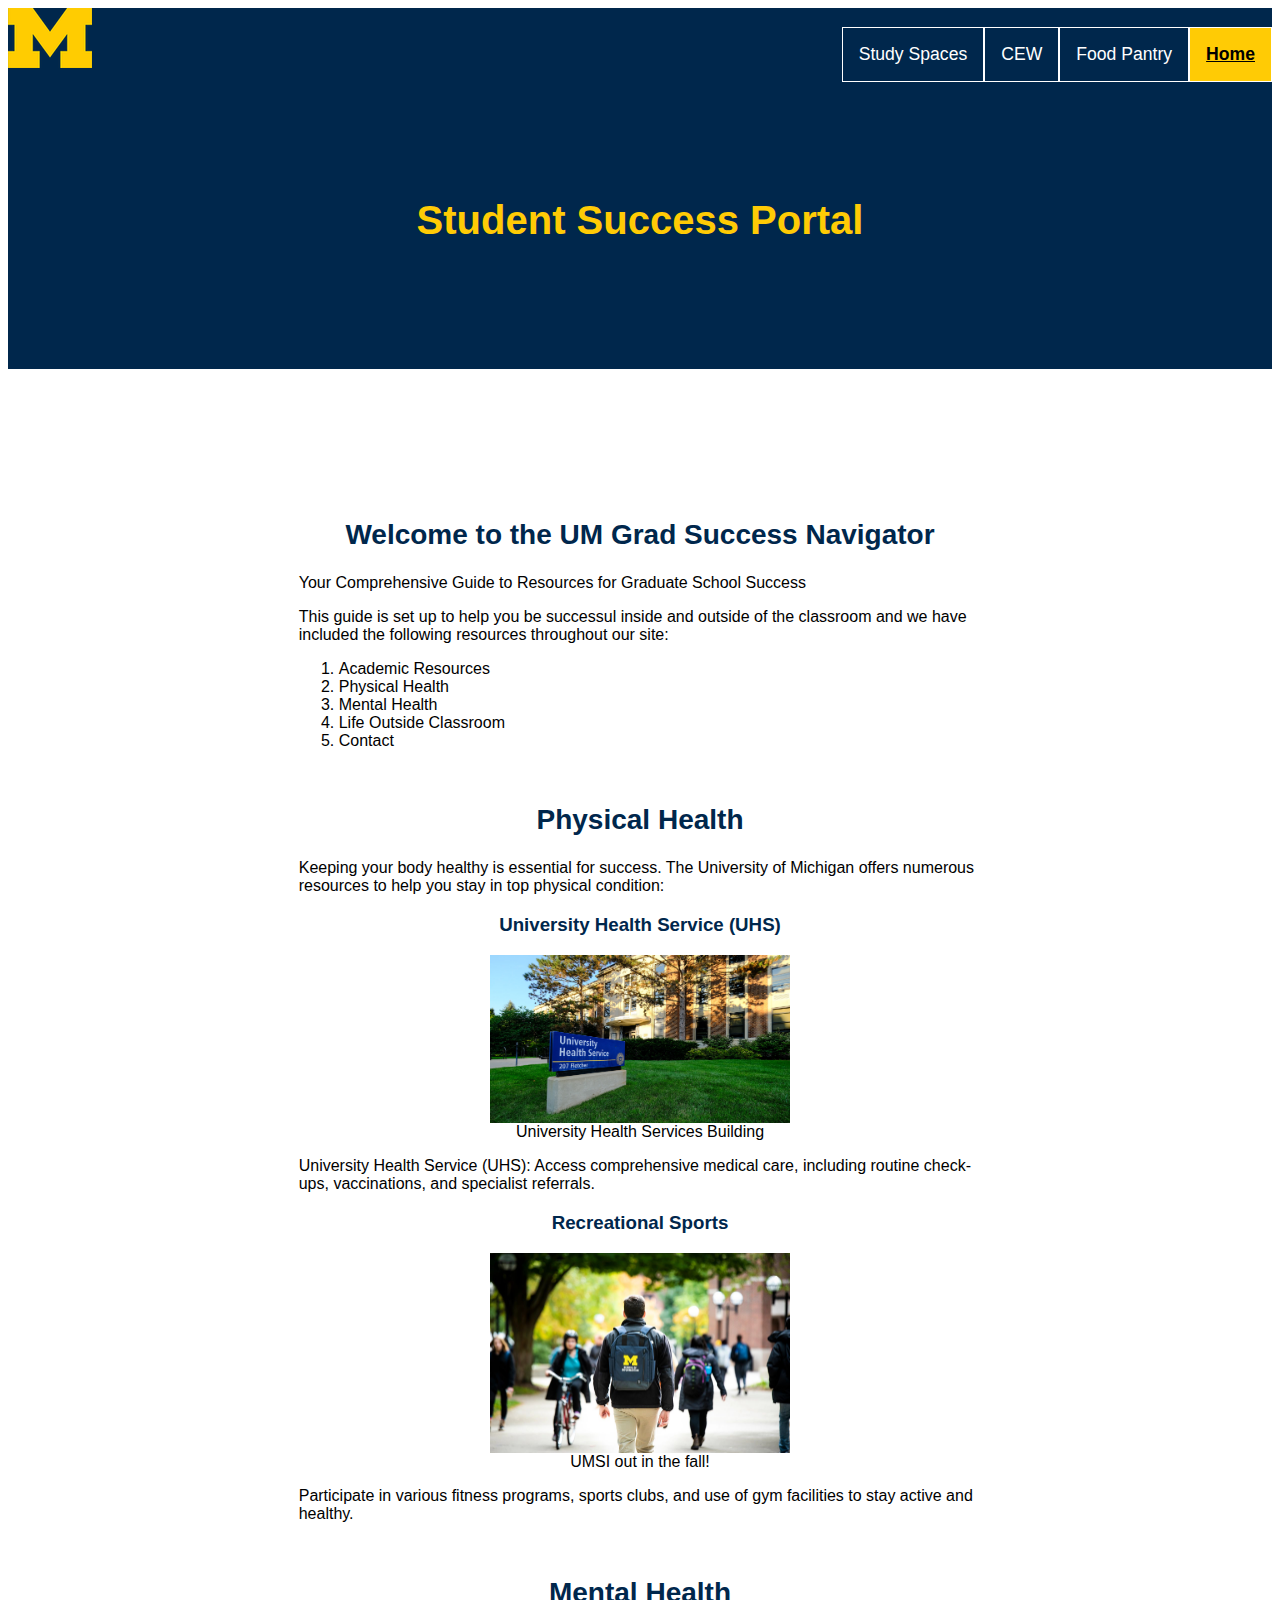
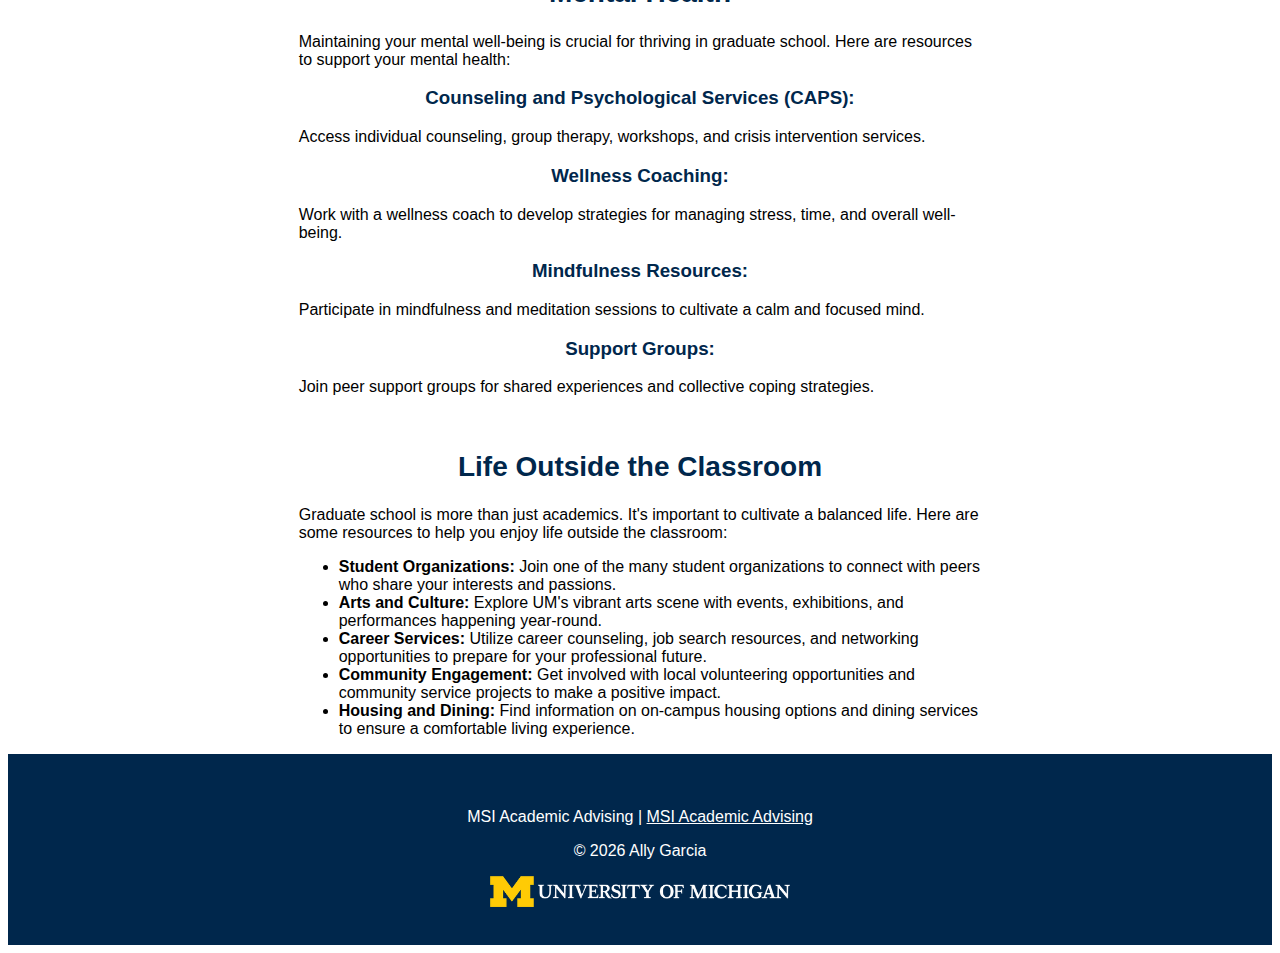
<file: index.html>
<!DOCTYPE html>
<html lang="en">
<head>
    <meta charset="UTF-8">
    <meta name="viewport" content="width=device-width, initial-scale=1.0">
    <link rel="stylesheet" type="text/css" href="css/html5reset.css">
    <link rel="stylesheet" type="text/css" href="css/style.css">
    <title>Student Success Portal</title>
</head>
<body>
    <header>
        <div class="skip"><a href = "#main-content">Skip to Main Content</a></div>
         
        <img id="logo" src="images/block_m-hex.png" alt="UMSI Logo">
        <nav class="pages">
            <ul>
                <li><a href = "index.html" class="active">Home</a></li>
                <li><a href = "food_pantry.html">Food Pantry</a></li>
                <li><a href = "cew.html">CEW</a></li>
                <li><a href = "study_spaces.html">Study Spaces</a></li>
            </ul>
        </nav>
        <h1 id="title">Student Success Portal</h1>
        <!-- Commenting on my citation used for Javascript code in footer-->
        <!--
        Title: How to Get the Current Year to Display Dynamic Year in      Copyright using JavaScript
        Author: CodexWorld 
        Date: Jul 24, 2023
        Availability: https://www.graphicsdrawer.com
        -->
    </header>
    <main id = "main-content" class="container"> 
        <section id = "welcome">
            <h2>Welcome to the UM Grad Success Navigator</h2>
            <p> Your Comprehensive Guide to Resources for Graduate School Success</p>
            <p>This guide is set up to help you be successul inside and outside of the classroom and we have included the following resources throughout our site:</p>
            <ol>
                <li>Academic Resources</li>
                <li>Physical Health</li>
                <li>Mental Health</li>
                <li>Life Outside Classroom</li>
                <li>Contact</li>
            </ol>
        </section>
        <section id = "physical">
            <h2>Physical Health</h2>
            <p>Keeping your body healthy is essential for success. The University of Michigan offers numerous resources to help you stay in top physical condition:</p>
            <article>
                <h3>University Health Service (UHS)</h3>
                <figure>
                    <img id ="uhs" src="images/UHS.jpg" alt="University Health Services building" width="300">
                    <figcaption>University Health Services Building</figcaption>
                </figure>
                <p>University Health Service (UHS): Access comprehensive medical care, including routine check-ups, vaccinations, and specialist referrals.</p>
            </article>
            <article>
                <h3>Recreational Sports</h3>
                <figure>
                    <img id = "backpack" src="images/UMSI_CampusFall_UMSIBackpack_02.jpg" alt="A student wears a UMSI backpack in fall on the drag." width="300">
                    <figcaption>UMSI out in the fall!</figcaption>
                </figure>
                <p>Participate in various fitness programs, sports clubs, and use of gym facilities to stay active and healthy.</p>
            </article>
        </section>
        <section id="mental">
            <h2>Mental Health</h2>
            <p>Maintaining your mental well-being is crucial for thriving in graduate school. Here are resources to support your mental health:</p>
            <article>
                <h3>Counseling and Psychological Services (CAPS):</h3>
                <p> Access individual counseling, group therapy, workshops, and crisis intervention services.</p>
            </article>
            <article>
                <h3>Wellness Coaching:</h3>

                <p>Work with a wellness coach to develop strategies for managing stress, time, and overall well-being.</p>
            </article>
            <article id ="mindfulness">
                <h3>Mindfulness Resources:</h3>

                <p> Participate in mindfulness and meditation sessions to cultivate a calm and focused mind.</p>
            </article>
            <article>
                <h3>Support Groups:</h3>

                <p> Join peer support groups for shared experiences and collective coping strategies.</p>
            </article>
        </section>

        <section id="life-outside-classroom">
            <h2>Life Outside the Classroom</h2>
            <p>Graduate school is more than just academics. It's important to cultivate a balanced life. Here are some resources to help you enjoy life outside the classroom:</p>
            <ul>
                <li><strong>Student Organizations:</strong> Join one of the many student organizations to connect with peers who share your interests and passions.</li>
                <li><strong>Arts and Culture:</strong> Explore UM's vibrant arts scene with events, exhibitions, and performances happening year-round.</li>
                <li><strong>Career Services:</strong> Utilize career counseling, job search resources, and networking opportunities to prepare for your professional future.</li>
                <li><strong>Community Engagement:</strong> Get involved with local volunteering opportunities and community service projects to make a positive impact.</li>
                <li><strong>Housing and Dining:</strong> Find information on on-campus housing options and dining services to ensure a comfortable living experience.</li>
            </ul>
        </section>
    </main>
    <footer>
        <p>MSI Academic Advising | <a href="https://sites.google.com/umich.edu/msiacademicadvising/student-support-resources">MSI Academic Advising </a></p>
        <p>© <span id="year"></span> Ally Garcia</p>
        <img src="images/u-m_logo-horizontal-hex-reversed.png" alt="UMSI Logo" width="300">
        </footer>
     <script>
        document.getElementById("year").innerHTML = new Date().getFullYear();
    </script>
</body>
</html>
</file>
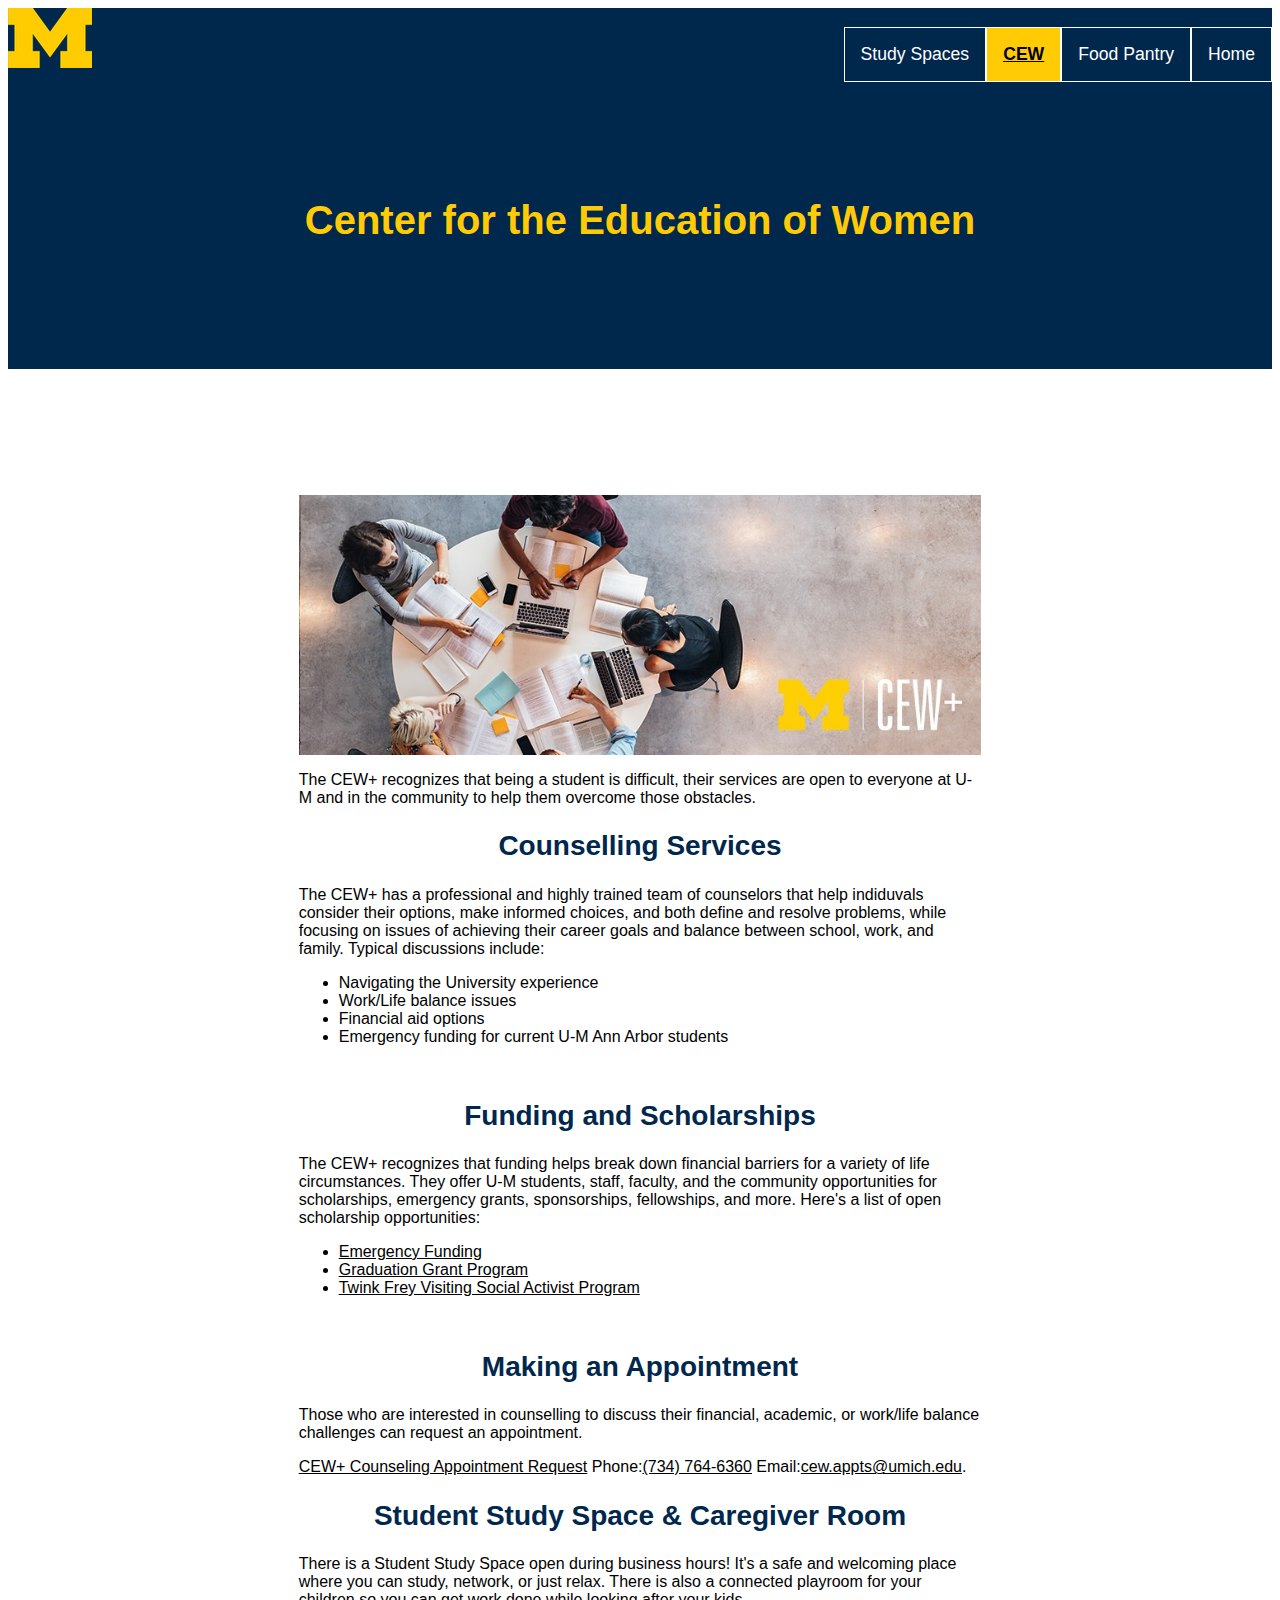
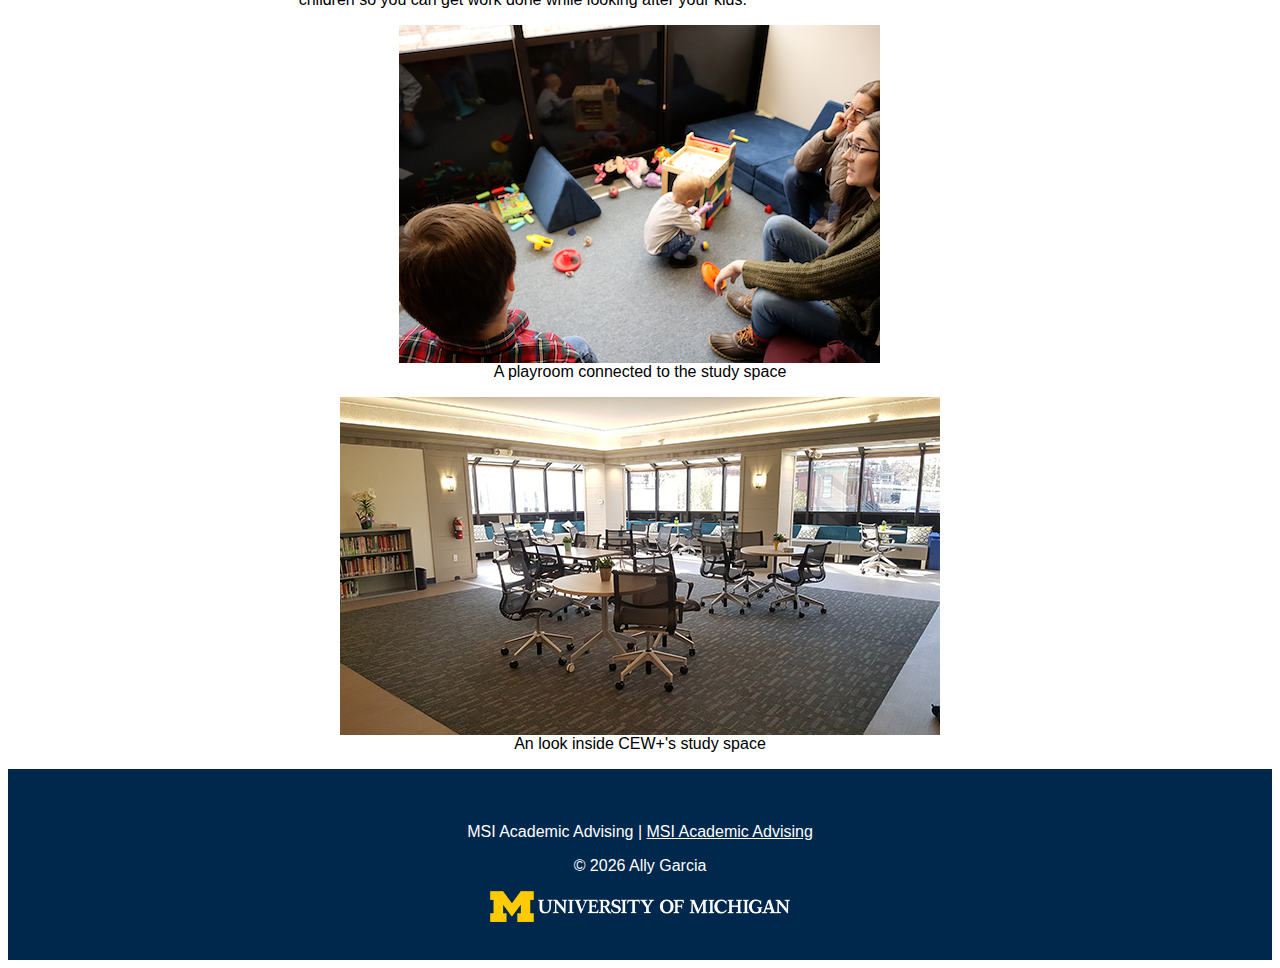
<file: cew.html>
<!DOCTYPE html>
<html lang="en">
<head>
    <meta charset="UTF-8">
    <meta name="viewport" content="width=device-width, initial-scale=1.0">
    <link rel="stylesheet" type="text/css" href="css/html5reset.css">
    <link rel="stylesheet" type="text/css" href="css/style.css">
    <title>CEW</title>
</head>
<body>
    <header>
        <div class="skip"><a href = "#main-content">Skip to Main Content</a></div>
        <img id ="logo" src="images/block_m-hex.png" alt="UMSI Logo">
        <nav class="pages">
        <ul>
            <li><a href = "index.html">Home</a></li>
            <li><a href = "food_pantry.html">Food Pantry</a></li>
            <li><a href = "cew.html" class="active">CEW</a></li>
            <li><a href = "study_spaces.html">Study Spaces</a></li>
        </ul>
        </nav>
        <h1 id="title">Center for the Education of Women</h1>
        <!-- Commenting on my citation used for Javascript code in footer-->
        <!--
        Title: How to Get the Current Year to Display Dynamic Year in      Copyright using JavaScript
        Author: CodexWorld 
        Date: Jul 24, 2023
        Availability: https://www.graphicsdrawer.com
        -->
    </header>
    
    <main id="main-content" class="container_3">  
    <section id="counselling">  
    <img id="table" src="images/cew+.jpeg" alt="Five individuals working in a round table inside the CEW+ building">
    <p>The CEW+ recognizes that being a student is difficult, their services are open to everyone at U-M and in the community to help them overcome those obstacles.</p>
    <h2>Counselling Services</h2>
    <p>The CEW+ has a professional and highly trained team of counselors that help indiduvals consider their options, make informed choices, and both define and resolve problems, while focusing on issues of achieving their career goals and balance between school, work, and family. Typical discussions include:</p>
    <ul>
        <li>Navigating the University experience</li>
        <li>Work/Life balance issues</li>
        <li>Financial aid options</li>
        <li>Emergency funding for current U-M Ann Arbor students</li>
    </ul>
    </section>

    <section id="scholarships">
    <h2>Funding and Scholarships</h2>
    <p>The CEW+ recognizes that funding helps break down financial barriers for a variety of life circumstances. They offer  U-M students, staff, faculty, and the community opportunities for scholarships, emergency grants, sponsorships, fellowships, and more. Here's a list of open scholarship opportunities:</p>
    <ul>
        <li><a href = "https://www.cew.umich.edu/funding/emergency-funding/"target="_blank">Emergency Funding</a></li>
        <li><a href="https://www.cew.umich.edu/funding/graduation-grant-program/"target="_blank">Graduation Grant Program</a></li>
        <li><a href="https://www.cew.umich.edu/funding/twink-frey-visiting-social-activist-program/"target="_blank">Twink Frey Visiting Social Activist Program</a></li>
    </ul>
    
    </section>

    <section id="appointment">
        <h2>Making an Appointment</h2>
        <p>Those who are interested in counselling to discuss their financial, academic, or work/life balance challenges can request an appointment.</p>
        <p><a href="https://app.smartsheet.com/b/form/338d8d3b3dbd4a9e9f2e5921084d401b"target="_blank">CEW+ Counseling Appointment Request</a> 
        Phone:<a href="tel:7347646360">(734) 764-6360</a>
        Email:<a href ="mailto:cew.appts@umich.edu?subject=subject text">cew.appts@umich.edu</a>.</p>
    

    <section id="study">
        <h2>Student Study Space & Caregiver Room</h2>
        <p>There is a Student Study Space open during business hours! It's a safe and welcoming place where you can study, network, or just relax. There is also a connected playroom for your children so you can get work done while looking after your kids.
        </p>
        <figure>
            <img src ="images/children-1.png" alt="A playspace for children in the CEW study space and caregiver room">
            <figcaption>A playroom connected to the study space</figcaption>
        </figure>
        <figure>
            <img src = "images/cew.jpg" alt="Open Study Space located in the CEW Building">
            <figcaption>An look inside CEW+'s study space</figcaption>
            </figure>
    </section>
    </main>
    <footer>
        <p>MSI Academic Advising | <a href="https://sites.google.com/umich.edu/msiacademicadvising/student-support-resources">MSI Academic Advising </a></p>
        <p>© <span id="year"></span> Ally Garcia</p>
        <img src="images/u-m_logo-horizontal-hex-reversed.png" alt="UMSI Logo" width="300">
    </footer>
    <script>
        document.getElementById("year").innerHTML = new Date().getFullYear();
    </script>
</body>
</html>
</file>
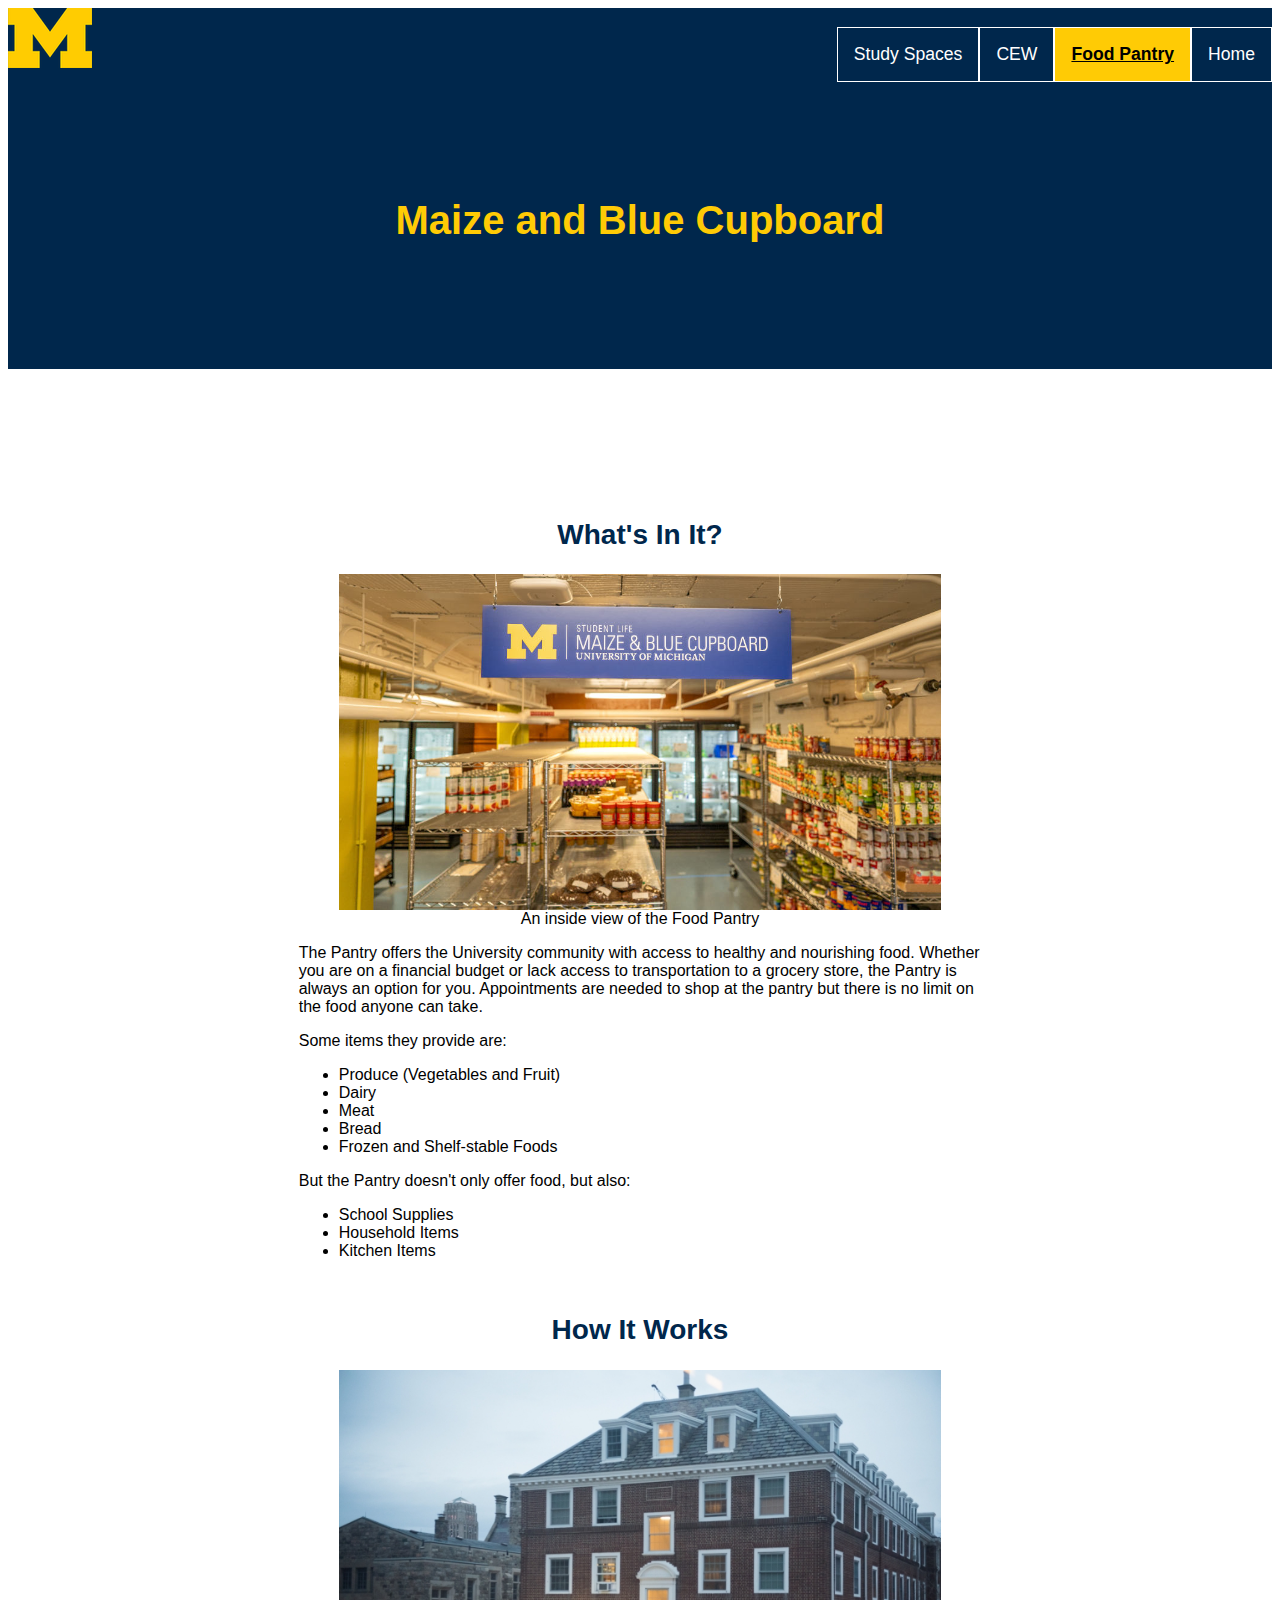
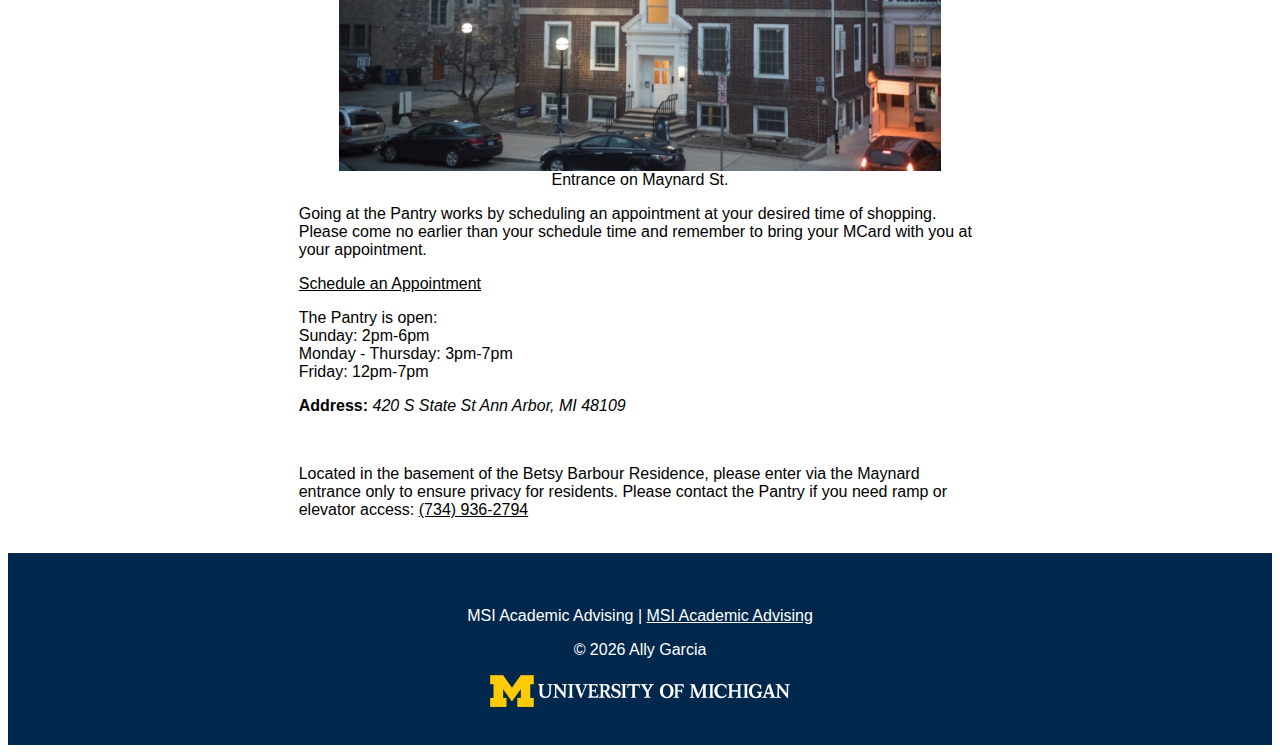
<file: food_pantry.html>
<!DOCTYPE html>
<html lang="en">
<head>
    <meta charset="UTF-8">
    <meta name="viewport" content="width=device-width, initial-scale=1.0">
    <link rel="stylesheet" type="text/css" href="css/html5reset.css">
    <link rel="stylesheet" type="text/css" href="css/style.css">
    <title>Food Pantry</title>
</head>
<body>
    <header>
        <div class="skip"><a href = "#main-content">Skip to Main Content</a></div>
        <img id ="logo" src="images/block_m-hex.png" alt="UMSI Logo">
        <nav class="pages">
            <ul>
                <li><a href = "index.html">Home</a></li>
                <li><a href = "food_pantry.html" class="active">Food Pantry</a></li>
                <li><a href = "cew.html">CEW</a></li>
                <li><a href = "study_spaces.html">Study Spaces</a></li>
            </ul>
        </nav>
        <h1 id="title">Maize and Blue Cupboard</h1>
        <!-- Commenting on my citation used for Javascript code in footer-->
        <!--
        Title: How to Get the Current Year to Display Dynamic Year in      Copyright using JavaScript
        Author: CodexWorld 
        Date: Jul 24, 2023
        Availability: https://www.graphicsdrawer.com
        -->
    </header>
    <main id="main-content" class="container_2"> 
    <section id ="offerings">
    <h2>What's In It?</h2>
    <figure>
        <img src="images/cupboard.jpg" alt="Racks of canned food at the food pantry">
         <figcaption>An inside view of the Food Pantry </figcaption>
    </figure>
    <p>The Pantry offers the University community with access to healthy and nourishing food. Whether you are on a financial budget or lack access to transportation to a grocery store, the Pantry is always an option for you. Appointments are needed to shop at the pantry but there is no limit on the food anyone can take. 
    <p>Some items they provide are:</p>
    <ul id="items">
        <li>Produce (Vegetables and Fruit)</li>
        <li>Dairy</li>
        <li>Meat</li>
        <li>Bread</li>
        <li>Frozen and Shelf-stable Foods</li>
    </ul>
    <p>But the Pantry doesn't only offer food, but also:</p>
    <ul>
        <li>School Supplies</li>
        <li>Household Items</li>
        <li>Kitchen Items</li>
    </ul>
    </section>
    <section id="works"> 
        <h2>How It Works</h2>
        <figure>
        <img src="images/betsy.jpg" alt="The Maize and Blue Cupboard located in the basement of Betsy Barbour">
        <figcaption>Entrance on Maynard St.</figcaption>
        </figure>
        <p>Going at the Pantry works by scheduling an appointment at your desired time of shopping. Please come no earlier than your schedule time and remember to bring your MCard with you at your appointment. </p>
        <p><a href="https://calendly.com/mbcappointments/mbc-shopping-appointments?month=2024-10"target="_blank">Schedule an Appointment</a></p>
        <p>The Pantry is open: <br>
            Sunday: 2pm-6pm <br>
            Monday - Thursday: 3pm-7pm <br>
            Friday: 12pm-7pm
        </p>
        <p><b>Address:</b><i> 420 S State St Ann Arbor, MI 48109</i></p>
        <br>
        <p>Located in the basement of the Betsy Barbour Residence, please enter via the Maynard entrance only to ensure privacy for residents. Please contact the Pantry if you need ramp or elevator access: <a href="tel:7349362794">(734) 936-2794</a></p></p>
        <br>
        </section>
    </main>
    

    <footer>
        <p>MSI Academic Advising | <a href="https://sites.google.com/umich.edu/msiacademicadvising/student-support-resources">MSI Academic Advising </a></p>
        <p>© <span id="year"></span> Ally Garcia</p>
        <img src="images/u-m_logo-horizontal-hex-reversed.png" alt="UMSI Logo" width="300">
    </footer>
    <script>
        document.getElementById("year").innerHTML = new Date().getFullYear();
    </script>
</body>
</html>
</file>
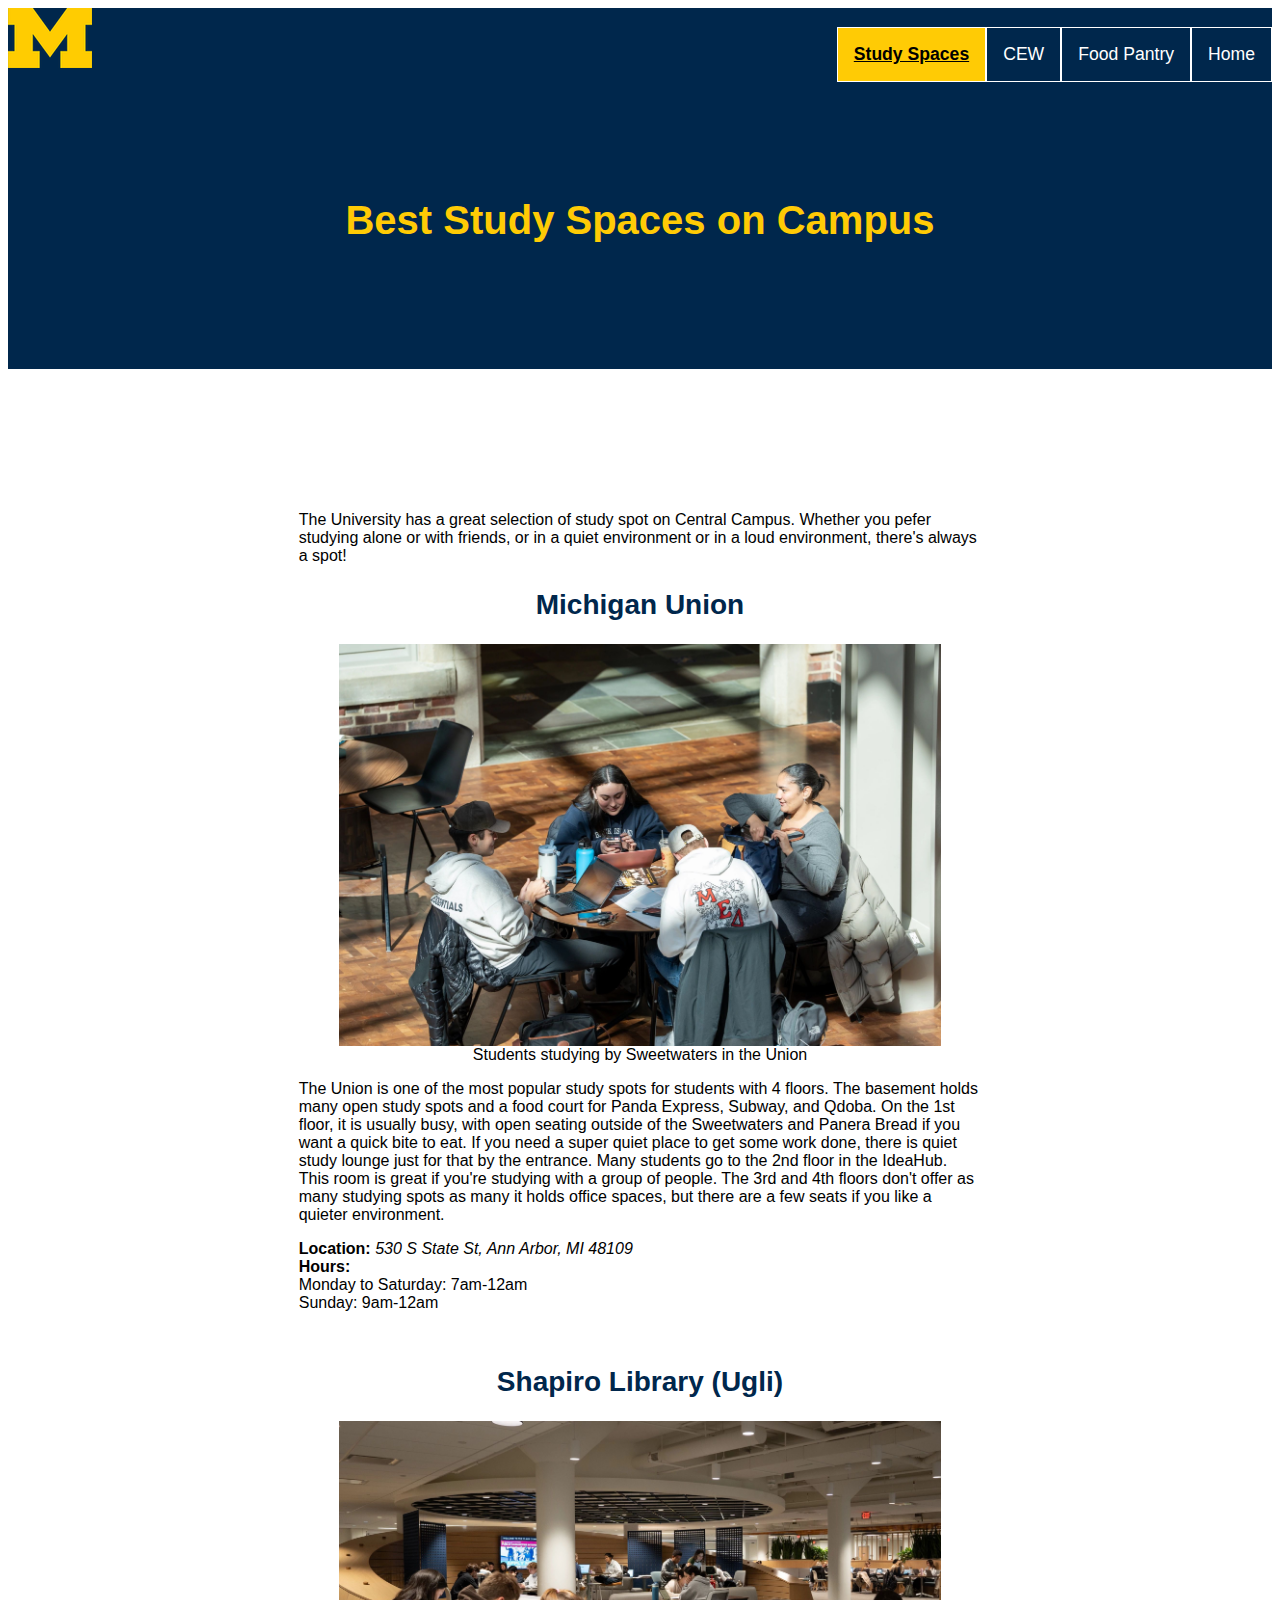
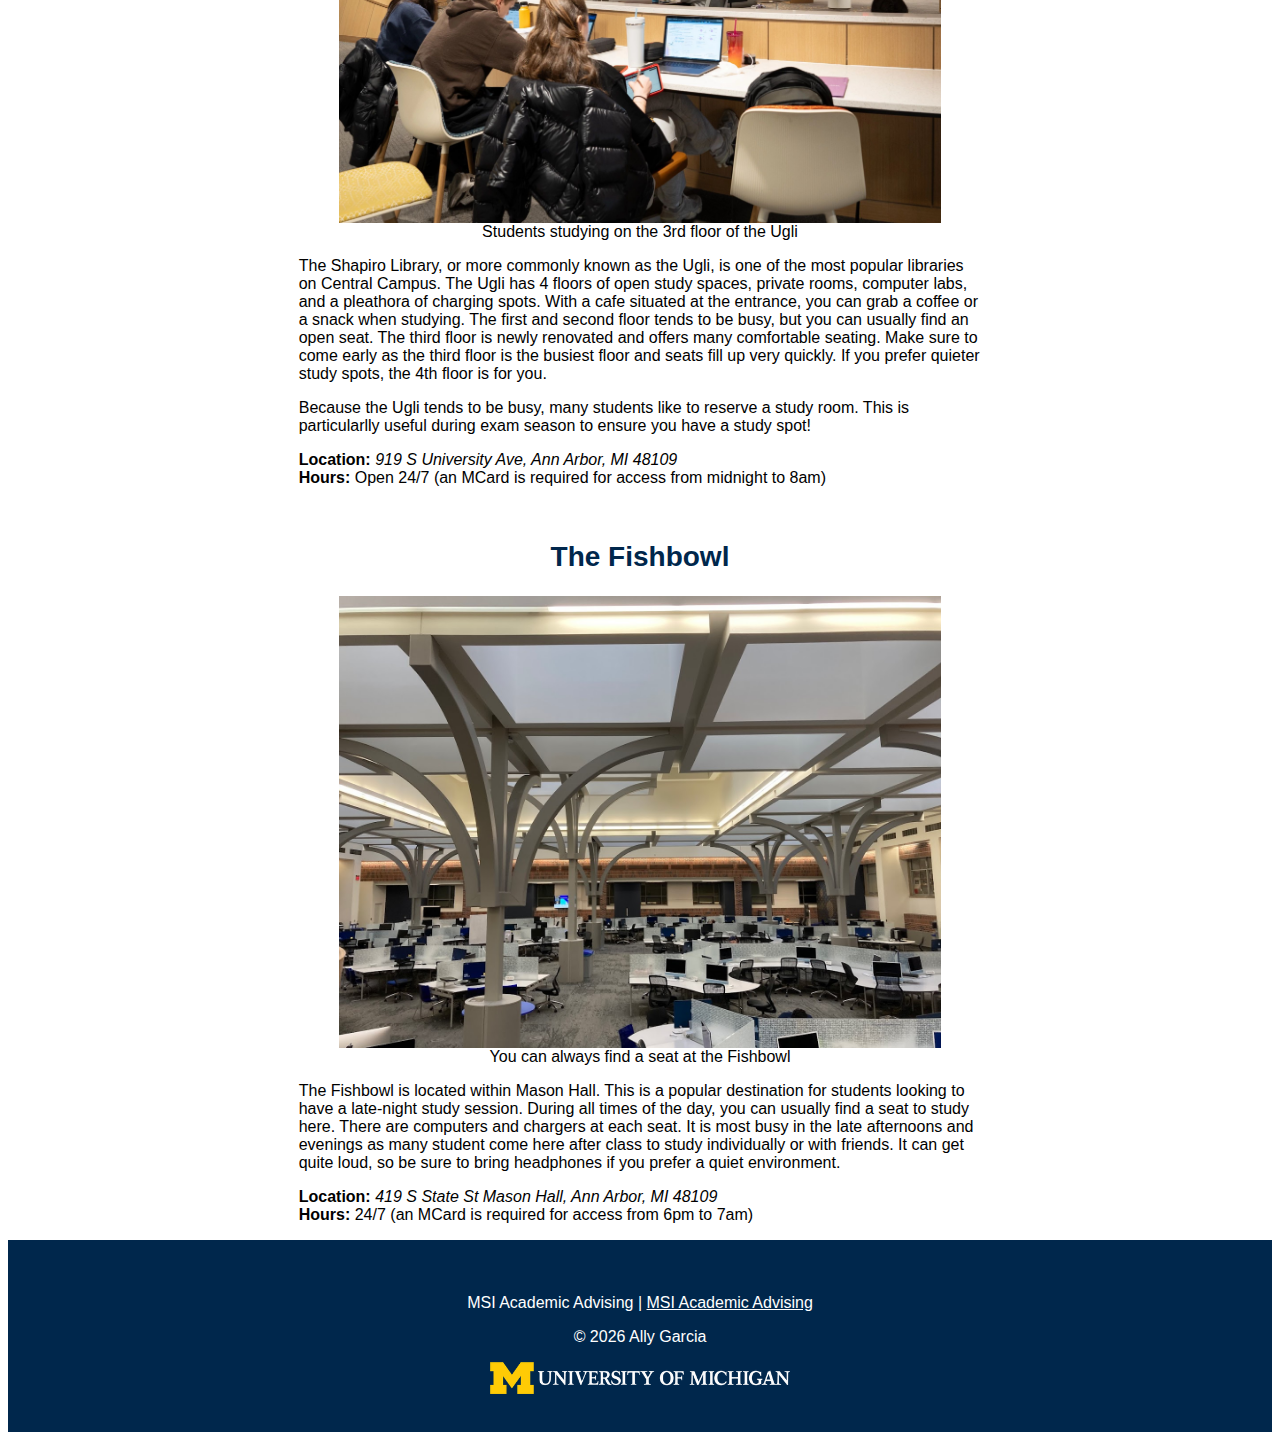
<file: study_spaces.html>
<!DOCTYPE html>
<html lang="en">
<head>
    <meta charset="UTF-8">
    <meta name="viewport" content="width=device-width, initial-scale=1.0">
    <link rel="stylesheet" type="text/css" href="css/html5reset.css">
    <link rel="stylesheet" type="text/css" href="css/style.css">
    <title>Best Study Spaces on Campus</title>
</head>

<body>
    <header>
        <div class="skip"><a href = "#main-content">Skip to Main Content</a></div>
        <img id ="logo" src="images/block_m-hex.png" alt="UMSI Logo">
        <nav class="pages">
            <ul>
                <li><a href = "index.html">Home</a></li>
                <li><a href = "food_pantry.html">Food Pantry</a></li>
                <li><a href = "cew.html">CEW</a></li>
                <li><a href = "study_spaces.html" class="active">Study Spaces</a></li>
            </ul>
        </nav>
        <h1 id="title">Best Study Spaces on Campus</h1>
        <!-- Commenting on my citation used for Javascript code in footer-->
        <!--
        Title: How to Get the Current Year to Display Dynamic Year in      Copyright using JavaScript
        Author: CodexWorld 
        Date: Jul 24, 2023
        Availability: https://www.graphicsdrawer.com
        -->
    </header>
    
    <main id="main-content" class="container_4"> 
        <section id ="union">
        <p>The University has a great selection of study spot on Central Campus. Whether you pefer studying alone or with friends, or in a quiet environment or in a loud environment, there's always a spot!
        <h2>Michigan Union</h2>
        <figure>
            <img src="images/union.jpg" width="700" alt="Four students study in the Union by Sweetwaters">
            <figcaption>Students studying by Sweetwaters in the Union</figcaption>
        </figure>
        <p>The Union is one of the most popular study spots for students with 4 floors. The basement holds many open study spots and a food court for Panda Express, Subway, and Qdoba. On the 1st floor, it is usually busy, with open seating outside of the Sweetwaters and Panera Bread if you want a quick bite to eat. If you need a super quiet place to get some work done, there is quiet study lounge just for that by the entrance. Many students go to the 2nd floor in the IdeaHub. This room is great if you're studying with a group of people. The 3rd and 4th floors don't offer as many studying spots as many it holds office spaces, but there are a few seats if you like a quieter environment.</p>
        <p><b>Location:</b> <i>530 S State St, Ann Arbor, MI 48109</i><br>
        <b>Hours:</b> <br>
        Monday to Saturday: 7am-12am <br>
        Sunday: 9am-12am</p>
    </section>

        <section id="ugli">
        <h2>Shapiro Library (Ugli)</h2>
        <figure>
            <img src="images/ugli.jpg" width="700" alt="Many students study in the 3rd floor of the Ugli">
            <figcaption>Students studying on the 3rd floor of the Ugli</figcaption>
        </figure>
        <p>The Shapiro Library, or more commonly known as the Ugli, is one of the most popular libraries on Central Campus. The Ugli has 4 floors of open study spaces, private rooms, computer labs, and a pleathora of charging spots. With a cafe situated at the entrance, you can grab a coffee or a snack when studying. The first and second floor tends to be busy, but you can usually find an open seat. The third floor is newly renovated and offers many comfortable seating. Make sure to come early as the third floor is the busiest floor and seats fill up very quickly. If you prefer quieter study spots, the 4th floor is for you. </p>
        <p>Because the Ugli tends to be busy, many students like to reserve a study room. This is particularlly useful during exam season to ensure you have a study spot!</p>
        <p><b>Location:</b> <i>919 S University Ave, Ann Arbor, MI 48109</i> <br>
        <b>Hours:</b> Open 24/7 (an MCard is required for access from midnight to 8am)</p>
    </section>
    <section id="fish">
        <h2>The Fishbowl</h2>
        <figure>
            <img src="images/fishbowl.jpg" width="700" alt="Open spaces at the Fishbowl">
            <figcaption>You can always find a seat at the Fishbowl</figcaption>
        </figure>
        <p>The Fishbowl is located within Mason Hall. This is a popular destination for students looking to have a late-night study session. During all times of the day, you can usually find a seat to study here. There are computers and chargers at each seat. It is most busy in the late afternoons and evenings as many student come here after class to study individually or with friends. It can get quite loud, so be sure to bring headphones if you prefer a quiet environment.</p>
        <p><b>Location:</b> <i>419 S State St Mason Hall, Ann Arbor, MI 48109</i><br>
        <b>Hours:</b> 24/7 (an MCard is required for access from 6pm to 7am)</p>
    </section>
    </main>
    <footer>
        <p>MSI Academic Advising | <a href="https://sites.google.com/umich.edu/msiacademicadvising/student-support-resources">MSI Academic Advising </a></p>
        <p>© <span id="year"></span> Ally Garcia</p>
        <img src="images/u-m_logo-horizontal-hex-reversed.png" alt="UMSI Logo" width="300">
    </footer>
    <script>
        document.getElementById("year").innerHTML = new Date().getFullYear();
    </script>
</body>
</html>
</file>
<file: css/style.css>
header{
    text-align: center;
}
nav{
    position: relative;
    font-size: 110%;
}
nav ul li {
    display: block; 
    margin: 8px 0;
}
.pages{
    position: relative;
    top: -30px; 
    text-align: right;
    right:0px;
}
body{
    background-color: white;
}
header, footer, #main-content{
    font-family:sans-serif;
}
#main-content{
    margin-right: 5%;
    margin-left: 5%;
}

h1{
    color: #FFCB05;
    text-align:center;
    margin-top: 10%; 
    margin-bottom: 10%;

}
footer p{
    color:white;
    text-align: center;
}
footer{
    background-color: #00274C;
    padding-top: 3%;
    padding-bottom: 3%;
}
nav li{
    display: block;
    padding-right:0px;
}
nav a{
    color: white;
}
nav a:focus{
    text-decoration: underline;
    background-color: #FFCB05;
}
nav a.active{
    text-decoration: underline;
    font-weight: bold;
    color: #FFCB05;
}
nav a:hover{
    text-decoration: underline;
  }
header{
    padding-top: 5%;
    background-color: #00274C;
}
#pages{
    position: absolute;
     top: -40px;
     margin-bottom: 0px;
}
.skip{
    position: absolute;
    top: -40px;
    left: 100px;
}
.skip a:focus{
    position: absolute;
    top: 50px;
    color: #FFCB05;
        
}
#title{
color: #FFCB05;
text-align: center;
margin-right: 20%;
margin-left: 20%;
padding-bottom: 10%;
}


h2, h3{
    text-align: center;
    color:#00274C;
}

header img{
    padding-top: 5%;
}
figcaption{
    text-align: center;
}
footer a{
    color: white;
}
footer a:hover{
    color: #FFCB05;
}
footer a:visited {
    color: #FFCB05;            
}
main a:visited, main a{
    color: black;
}

@media screen and (prefers-reduced-motion: reduce){
    html{
        scroll-behavior: auto; 
    }
}
.container, .container_2, .container_3, .container_4{
    display: grid;
    grid-template-columns: 1fr 1fr 1fr;
    row-gap: 15px;
    border-color: #00274C;
}

#physical, #mental, #life-outside-classroom, #welcome, footer, #offerings, #works, #counselling, #scholarships, #appointment, #study,#union, #ugli, #fish{
    grid-column: 1/4;
}
#logo{
    position: absolute;
    top:0px;
    height: auto;
    padding-top:8px;
    margin: 0 auto;

}
#uhs, #backpack {
    grid-column: 1 / 4;
}

body img {
    margin: auto;
    display: block;
    max-width: 100%;
}
#error, #redirect{
    text-align: center;
    color: black;
}
#list{
    text-align: center;
    list-style: none;
}
#list li {
    display: inline;
    padding-right: 10px;
}
#list a:link {
    color:#00274C;
  }
@media screen and (min-width: 900px){
    h1{
        font-size: 250%;
    }
    h2{
        font-size: 175%;
    }
    p{
        font-size: 100%;
    }
    #main-content{ 
        display: grid;
        grid-template-columns: 1fr 1fr 1fr 1fr 1fr;
        row-gap: 15px;
        border-color: #00274C;
    }
    #welcome{
        grid-column: 2/5;
    }
    #physical{
        grid-column: 2/5;
    }
    #mental{
        grid-column: 2/5;
    }
    #life-outside-classroom{
        grid-column: 2/5;
    }
    #offerings, #works{
        grid-column: 2/5;
    }
    #study, #counselling, #scholarships, #appointment{
        grid-column: 2/5;
    }
    #union, #ugli, #fish{
        grid-column: 2/5;
    }
    .pages{
        top: -52px;
        right: 0px;
    }
    .pages ul {
        padding: 0;
        margin: 0;
    li{
        float: right;
        border-right: 1px solid white;
        border-left: 1px solid white;
        border-top: 1px solid white;
        border-bottom: 1px solid white;
    }
    a {
        display: block;
        padding: 1rem;
        margin-right: auto;
        text-decoration: none;
        color: white;
    }
    a:hover {
        color: #FFCB05;
      }
    a.active{
        font-weight: bold;
        text-decoration: underline;
        color: black;
        background-color: #FFCB05;
    }
    nav.pages{
        margin-right: 5em;
    }
}
}
</file>
